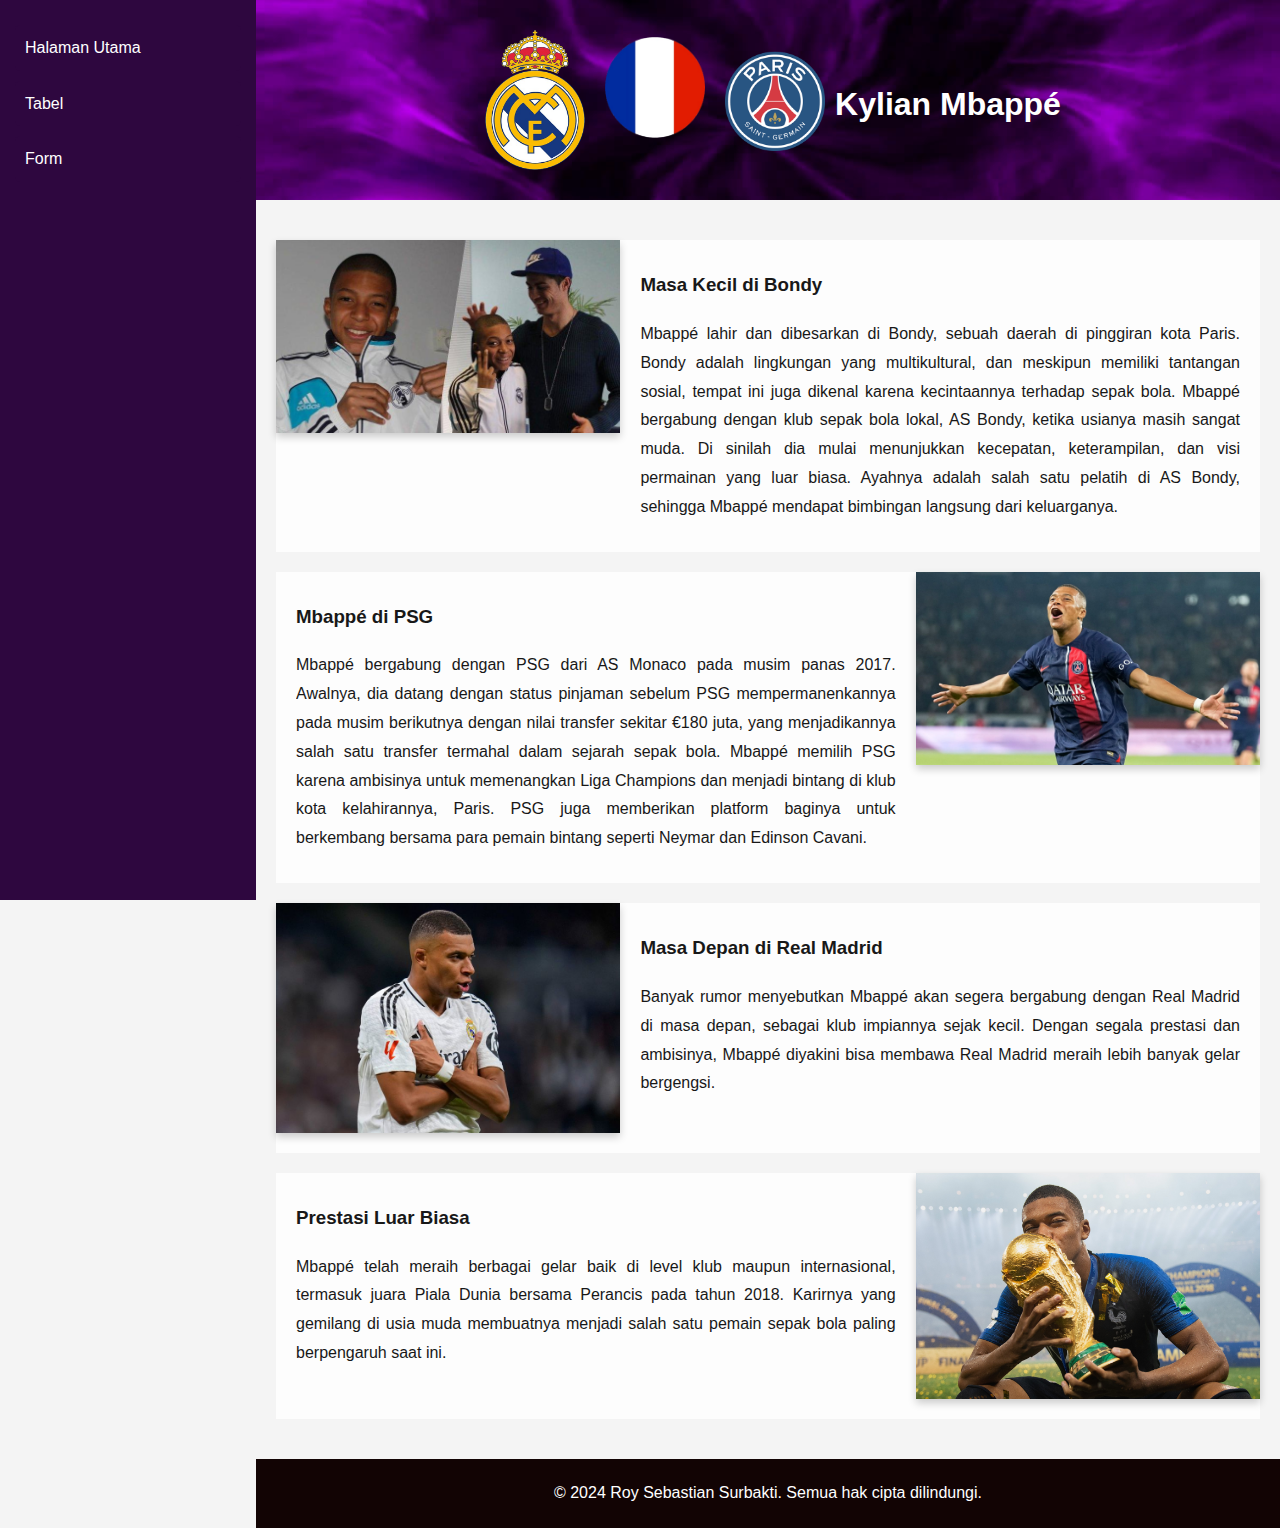
<file: index.html>
<!DOCTYPE html>
<html lang="id">
<head>
    <meta charset="UTF-8">
    <meta name="viewport" content="width=device-width, initial-scale=1.0">
    <link rel="stylesheet" href="style.css">
    <title>Idola Saya</title>
</head>
<body>
    <header>
        <div class="container">
            <div class="logo-container">
                <img src="assets/madrid.png" alt="Logo Real Madrid" class="logo">
                <img src="assets/france.png" alt="Bendera Perancis" class="logo">
                <img src="assets/psg.png" alt="Logo PSG" class="logo">
                <h1>Kylian Mbappé</h1>
            </div>
        </div>
    </header>

    <nav>
        <div class="container">
            <ul class="sidebar">
                <li><a href="index.html">Halaman Utama</a></li>
                <li><a href="table.html">Tabel</a></li>
                <li><a href="form.html">Form</a></li>
            </ul>
        </div>
    </nav>

    <main>
        <div class="container">
            <section class="content-section">
                <img src="assets/kecil.jpg" alt="Mbappe masa kecil" class="img-left">
                <div class="text-content text-content-left">
                    <h3>Masa Kecil di Bondy</h3>
                    <p>
                        Mbappé lahir dan dibesarkan di Bondy, sebuah daerah di pinggiran kota Paris. Bondy adalah lingkungan yang multikultural, dan meskipun memiliki tantangan sosial, tempat ini juga dikenal karena kecintaannya terhadap sepak bola.
                        Mbappé bergabung dengan klub sepak bola lokal, AS Bondy, ketika usianya masih sangat muda. Di sinilah dia mulai menunjukkan kecepatan, keterampilan, dan visi permainan yang luar biasa. Ayahnya adalah salah satu pelatih di AS Bondy, sehingga Mbappé mendapat bimbingan langsung dari keluarganya.
                    </p>
                </div>
            </section>

            <section class="content-section">
                <div class="text-content text-content-right">
                    <h3>Mbappé di PSG</h3>
                    <p>
                        Mbappé bergabung dengan PSG dari AS Monaco pada musim panas 2017. Awalnya, dia datang dengan status pinjaman sebelum PSG mempermanenkannya pada musim berikutnya dengan nilai transfer sekitar €180 juta, yang menjadikannya salah satu transfer termahal dalam sejarah sepak bola.
                        Mbappé memilih PSG karena ambisinya untuk memenangkan Liga Champions dan menjadi bintang di klub kota kelahirannya, Paris. PSG juga memberikan platform baginya untuk berkembang bersama para pemain bintang seperti Neymar dan Edinson Cavani.
                    </p>
                </div>
                <img src="assets/psgplay.jpeg" alt="Mbappe di PSG" class="img-right">
            </section>

            <section class="content-section">
                <img src="assets/madridplay.jpg" alt="Mbappe di Real Madrid" class="img-left">
                <div class="text-content text-content-left">
                    <h3>Masa Depan di Real Madrid</h3>
                    <p>
                        Banyak rumor menyebutkan Mbappé akan segera bergabung dengan Real Madrid di masa depan, sebagai klub impiannya sejak kecil. Dengan segala prestasi dan ambisinya, Mbappé diyakini bisa membawa Real Madrid meraih lebih banyak gelar bergengsi.
                    </p>
                </div>
            </section>

            <section class="content-section">
                <div class="text-content text-content-right">
                    <h3>Prestasi Luar Biasa</h3>
                    <p>
                        Mbappé telah meraih berbagai gelar baik di level klub maupun internasional, termasuk juara Piala Dunia bersama Perancis pada tahun 2018. Karirnya yang gemilang di usia muda membuatnya menjadi salah satu pemain sepak bola paling berpengaruh saat ini.
                    </p>
                </div>
                <img src="assets/tropy.jpg" alt="Mbappe dengan Trofi" class="img-right">
            </section>
        </div>
    </main>

    <footer>
        <div class="container">
            <p>&copy; 2024 Roy Sebastian Surbakti. Semua hak cipta dilindungi.</p>
        </div>
    </footer>
</body>
</html>
</file>
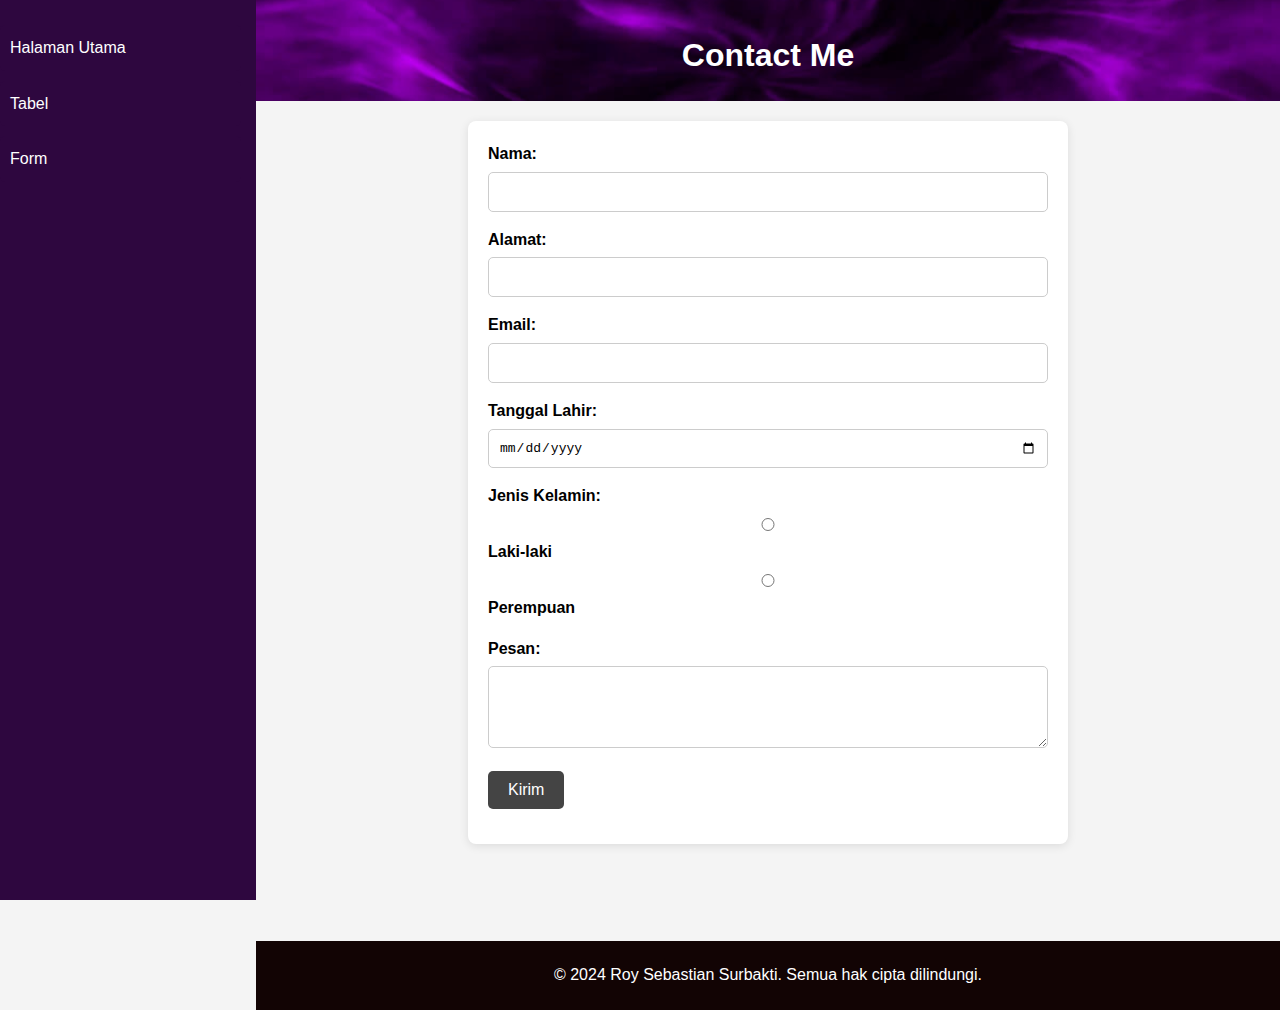
<file: form.html>
<!DOCTYPE html>
<html lang="id">
<head>
    <meta charset="UTF-8">
    <meta name="viewport" content="width=device-width, initial-scale=1.0">
    <title>Formulir Kontak Idola Saya</title>
    <link rel="stylesheet" href="style.css">
</head>
<body>
    <header>
        <h1>Contact Me</h1>
    </header>

    <nav class="sidebar">
        <ul>
            <li><a href="index.html">Halaman Utama</a></li>
            <li><a href="table.html">Tabel</a></li>
            <li><a href="form.html">Form</a></li>
        </ul>
    </nav>

    <main>
        <form action="submit.html" method="GET">
            <div class="form-group">
                <label for="name">Nama:</label>
                <input type="text" id="name" name="name" required>
            </div>

            <div class="form-group">
                <label for="address">Alamat:</label>
                <input type="text" id="address" name="address" required>
            </div>

            <div class="form-group">
                <label for="email">Email:</label>
                <input type="email" id="email" name="email" required>
            </div>

            <div class="form-group">
                <label for="dob">Tanggal Lahir:</label>
                <input type="date" id="dob" name="dob" required>
            </div>

            <div class="form-group">
                <label>Jenis Kelamin:</label>
                <input type="radio" id="male" name="gender" value="male" required>
                <label for="male">Laki-laki</label>
                <input type="radio" id="female" name="gender" value="female">
                <label for="female">Perempuan</label>
            </div>

            <div class="form-group">
                <label for="message">Pesan:</label>
                <textarea id="message" name="message" rows="4" required></textarea>
            </div>

            <div class="form-group">
                <button type="submit">Kirim</button>
            </div>
        </form>
    </main>

    <footer>
        <p>&copy; 2024 Roy Sebastian Surbakti. Semua hak cipta dilindungi.</p>
    </footer>
</body>
</html>
</file>
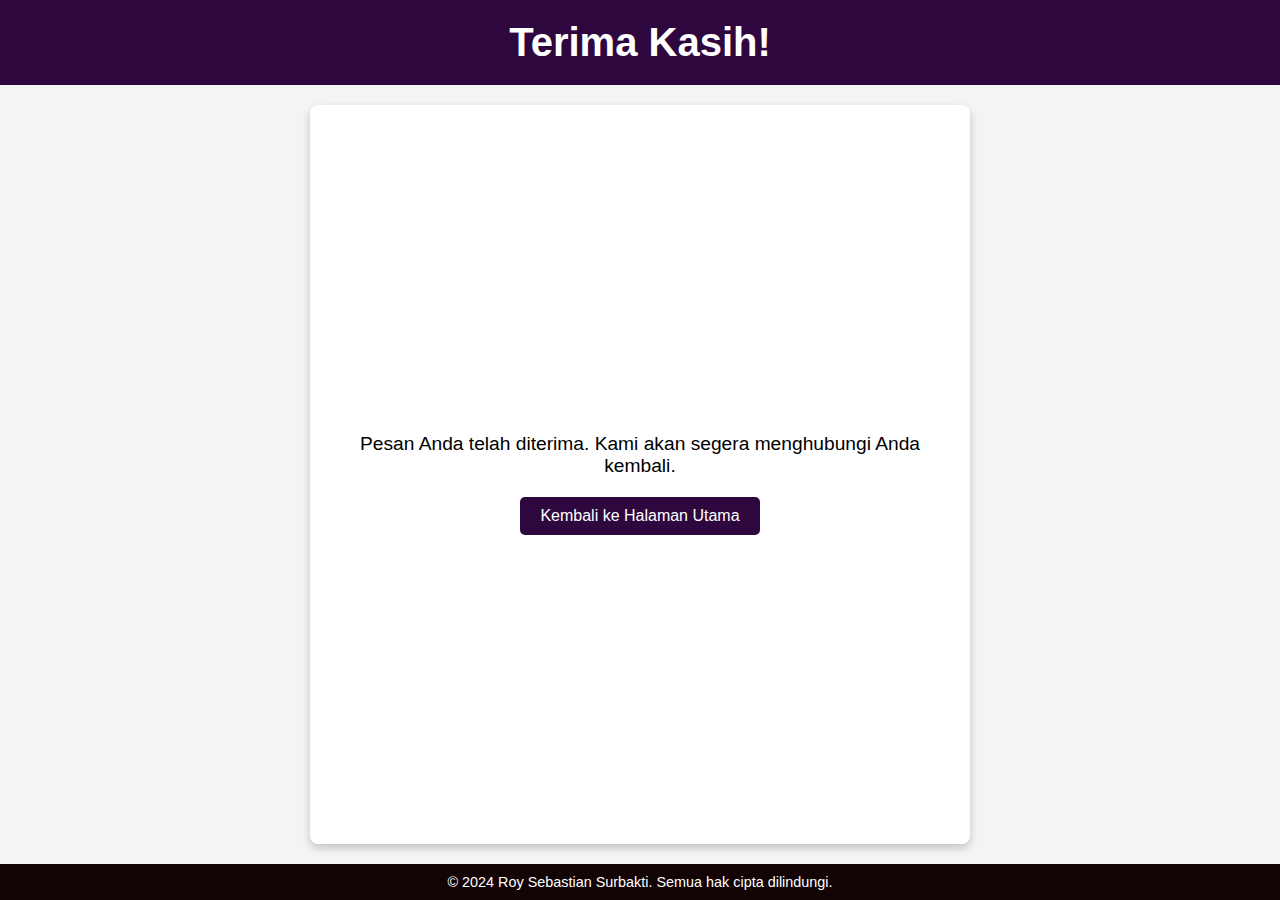
<file: submit.html>
<!DOCTYPE html>
<html lang="id">
<head>
    <meta charset="UTF-8">
    <meta name="viewport" content="width=device-width, initial-scale=1.0">
    <title>Terima Kasih</title>
    <style>
        /* Gaya dasar untuk body */
        body {
            font-family: Arial, sans-serif;
            background-color: #f4f4f4;
            display: flex;
            flex-direction: column;
            justify-content: space-between;
            align-items: center;
            min-height: 100vh;
            margin: 0;
        }

        /* Gaya untuk header */
        header {
            background-color: #2E073F;
            color: white;
            padding: 20px;
            text-align: center;
            width: 100%;
        }

        header h1 {
            margin: 0;
            font-size: 2.5em;
        }

        /* Gaya untuk main (isi utama) */
        main {
            flex: 1;
            display: flex;
            flex-direction: column;
            justify-content: center;
            align-items: center;
            background-color: white;
            padding: 30px;
            text-align: center;
            box-shadow: 0 4px 8px rgba(0, 0, 0, 0.2);
            border-radius: 8px;
            width: 80%;
            max-width: 600px;
            margin: 20px auto;
        }

        main p {
            font-size: 1.2em;
            margin-bottom: 20px;
        }

        /* Tombol kembali ke halaman utama */
        .button {
            display: inline-block;
            padding: 10px 20px;
            background-color: #2E073F;
            color: white;
            text-decoration: none;
            border-radius: 5px;
            transition: background-color 0.3s ease;
        }

        .button:hover {
            background-color: #7A1CAC;
        }

        /* Gaya untuk footer */
        footer {
            background-color: #120404;
            color: white;
            text-align: center;
            padding: 10px;
            width: 100%;
            position: relative;
            bottom: 0;
        }

        footer p {
            margin: 0;
            font-size: 0.9em;
        }
    </style>
</head>
<body>
    <header>
        <h1>Terima Kasih!</h1>
    </header>

    <main>
        <p>Pesan Anda telah diterima. Kami akan segera menghubungi Anda kembali.</p>
        <a href="index.html" class="button">Kembali ke Halaman Utama</a>
    </main>

    <footer>
        <p>&copy; 2024 Roy Sebastian Surbakti. Semua hak cipta dilindungi.</p>
    </footer>
</body>
</html>
</file>
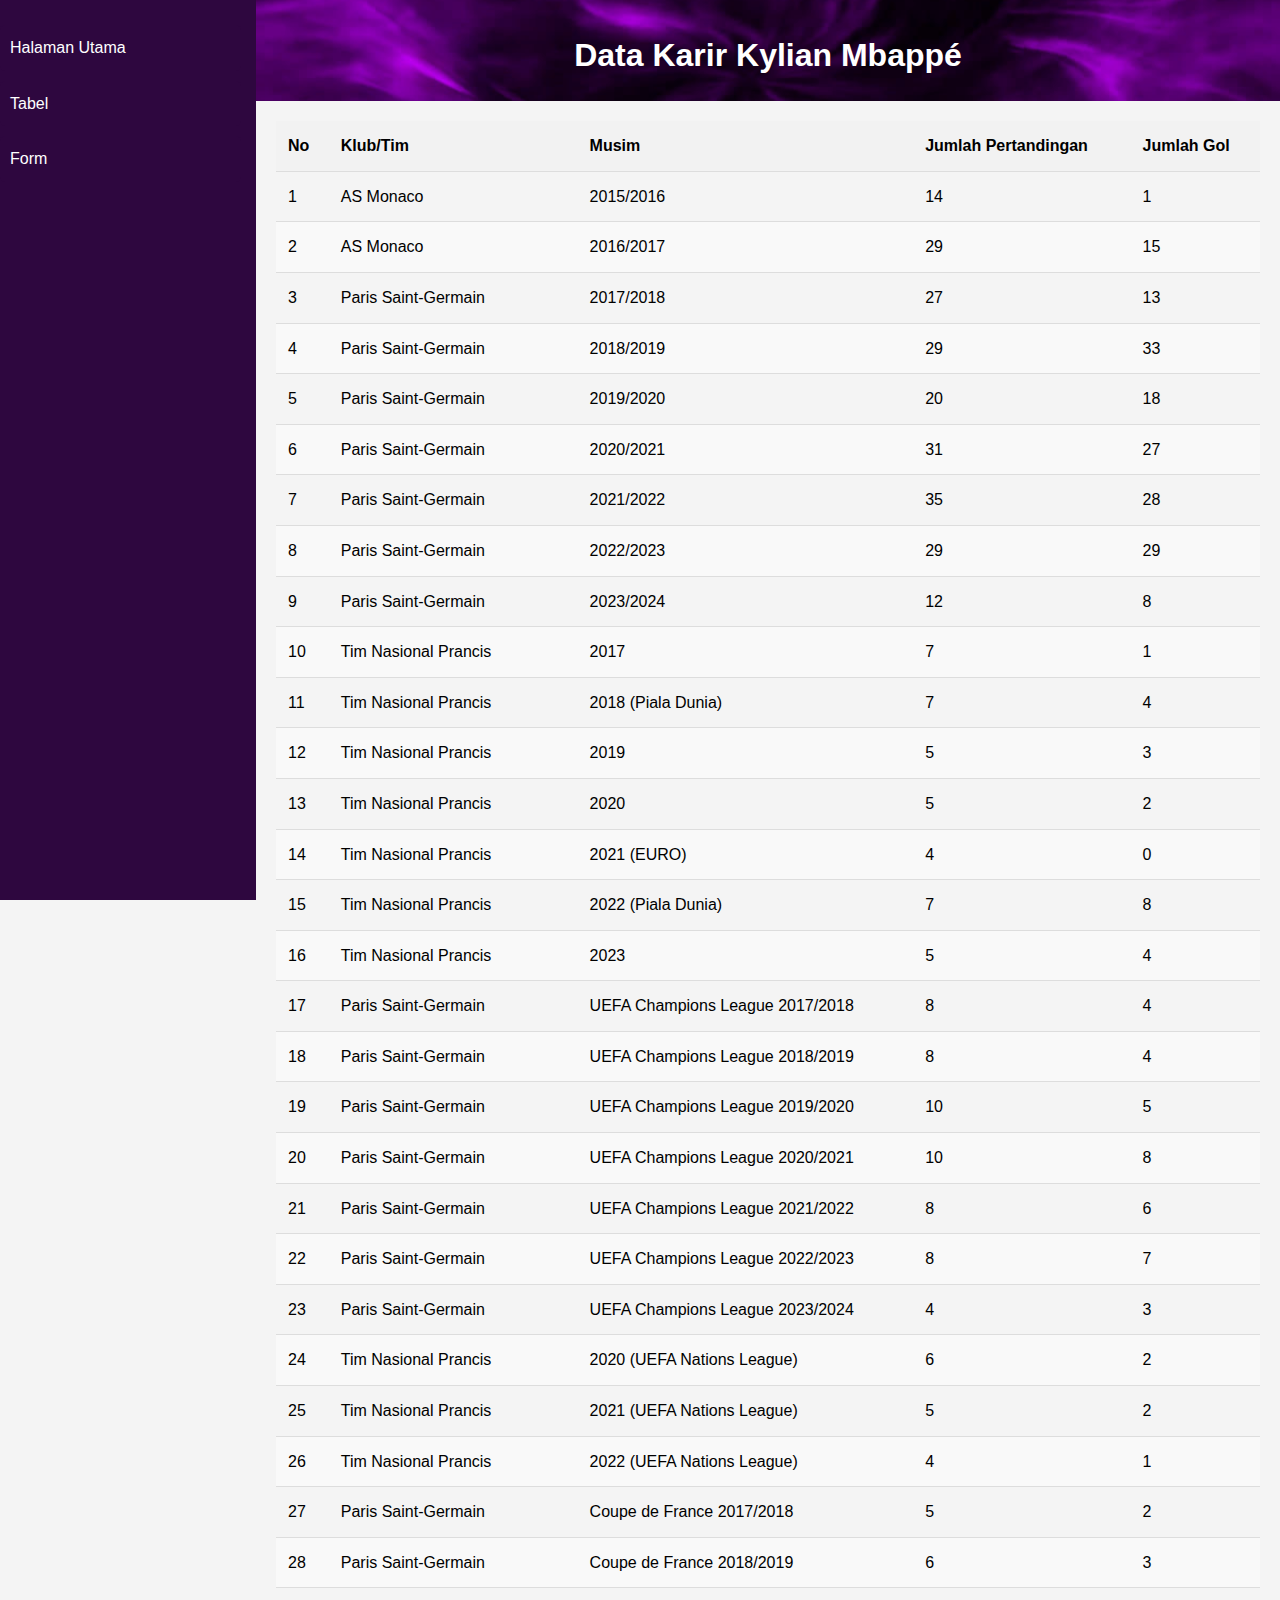
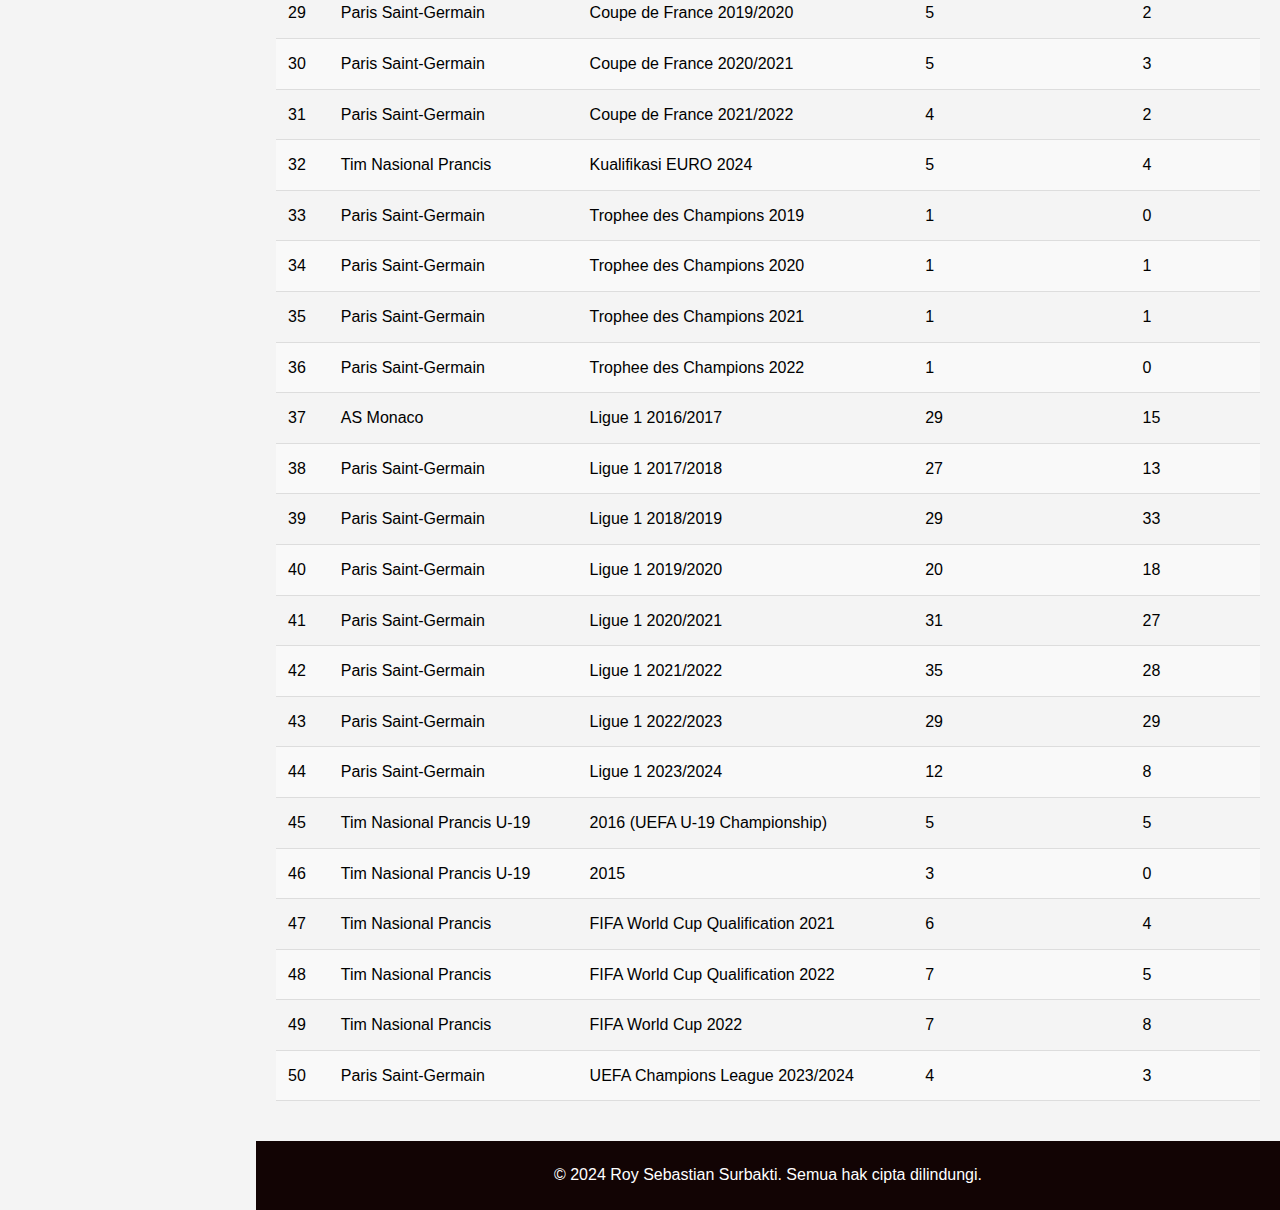
<file: table.html>
<!DOCTYPE html>
<html lang="id">
<head>
    <meta charset="UTF-8">
    <meta name="viewport" content="width=device-width, initial-scale=1.0">
    <title>Data Karir Mbappé</title>
    <link rel="stylesheet" href="style.css">
</head>
<body>

    <header class="header">
        <h1>Data Karir Kylian Mbappé</h1>
    </header>

    <nav class="sidebar">
        <ul>
            <li><a href="index.html">Halaman Utama</a></li>
            <li><a href="table.html">Tabel</a></li>
            <li><a href="form.html">Form</a></li>
        </ul>
    </nav>

    <main class="main-content">
        <div class="table-wrapper">
            <table>
                <thead>
                    <tr>
                        <th>No</th>
                        <th>Klub/Tim</th>
                        <th>Musim</th>
                        <th>Jumlah Pertandingan</th>
                        <th>Jumlah Gol</th>
                    </tr>
                </thead>
                <tbody>
                    <tr>
                        <td>1</td>
                        <td>AS Monaco</td>
                        <td>2015/2016</td>
                        <td>14</td>
                        <td>1</td>
                    </tr>
                    <tr>
                        <td>2</td>
                        <td>AS Monaco</td>
                        <td>2016/2017</td>
                        <td>29</td>
                        <td>15</td>
                    </tr>
                    <tr>
                        <td>3</td>
                        <td>Paris Saint-Germain</td>
                        <td>2017/2018</td>
                        <td>27</td>
                        <td>13</td>
                    </tr>
                    <tr>
                        <td>4</td>
                        <td>Paris Saint-Germain</td>
                        <td>2018/2019</td>
                        <td>29</td>
                        <td>33</td>
                    </tr>
                    <tr>
                        <td>5</td>
                        <td>Paris Saint-Germain</td>
                        <td>2019/2020</td>
                        <td>20</td>
                        <td>18</td>
                    </tr>
                    <tr>
                        <td>6</td>
                        <td>Paris Saint-Germain</td>
                        <td>2020/2021</td>
                        <td>31</td>
                        <td>27</td>
                    </tr>
                    <tr>
                        <td>7</td>
                        <td>Paris Saint-Germain</td>
                        <td>2021/2022</td>
                        <td>35</td>
                        <td>28</td>
                    </tr>
                    <tr>
                        <td>8</td>
                        <td>Paris Saint-Germain</td>
                        <td>2022/2023</td>
                        <td>29</td>
                        <td>29</td>
                    </tr>
                    <tr>
                        <td>9</td>
                        <td>Paris Saint-Germain</td>
                        <td>2023/2024</td>
                        <td>12</td>
                        <td>8</td>
                    </tr>
                    <tr>
                        <td>10</td>
                        <td>Tim Nasional Prancis</td>
                        <td>2017</td>
                        <td>7</td>
                        <td>1</td>
                    </tr>
                    <tr>
                        <td>11</td>
                        <td>Tim Nasional Prancis</td>
                        <td>2018 (Piala Dunia)</td>
                        <td>7</td>
                        <td>4</td>
                    </tr>
                    <tr>
                        <td>12</td>
                        <td>Tim Nasional Prancis</td>
                        <td>2019</td>
                        <td>5</td>
                        <td>3</td>
                    </tr>
                    <tr>
                        <td>13</td>
                        <td>Tim Nasional Prancis</td>
                        <td>2020</td>
                        <td>5</td>
                        <td>2</td>
                    </tr>
                    <tr>
                        <td>14</td>
                        <td>Tim Nasional Prancis</td>
                        <td>2021 (EURO)</td>
                        <td>4</td>
                        <td>0</td>
                    </tr>
                    <tr>
                        <td>15</td>
                        <td>Tim Nasional Prancis</td>
                        <td>2022 (Piala Dunia)</td>
                        <td>7</td>
                        <td>8</td>
                    </tr>
                    <tr>
                        <td>16</td>
                        <td>Tim Nasional Prancis</td>
                        <td>2023</td>
                        <td>5</td>
                        <td>4</td>
                    </tr>
                    <tr>
                        <td>17</td>
                        <td>Paris Saint-Germain</td>
                        <td>UEFA Champions League 2017/2018</td>
                        <td>8</td>
                        <td>4</td>
                    </tr>
                    <tr>
                        <td>18</td>
                        <td>Paris Saint-Germain</td>
                        <td>UEFA Champions League 2018/2019</td>
                        <td>8</td>
                        <td>4</td>
                    </tr>
                    <tr>
                        <td>19</td>
                        <td>Paris Saint-Germain</td>
                        <td>UEFA Champions League 2019/2020</td>
                        <td>10</td>
                        <td>5</td>
                    </tr>
                    <tr>
                        <td>20</td>
                        <td>Paris Saint-Germain</td>
                        <td>UEFA Champions League 2020/2021</td>
                        <td>10</td>
                        <td>8</td>
                    </tr>
                    <tr>
                        <td>21</td>
                        <td>Paris Saint-Germain</td>
                        <td>UEFA Champions League 2021/2022</td>
                        <td>8</td>
                        <td>6</td>
                    </tr>
                    <tr>
                        <td>22</td>
                        <td>Paris Saint-Germain</td>
                        <td>UEFA Champions League 2022/2023</td>
                        <td>8</td>
                        <td>7</td>
                    </tr>
                    <tr>
                        <td>23</td>
                        <td>Paris Saint-Germain</td>
                        <td>UEFA Champions League 2023/2024</td>
                        <td>4</td>
                        <td>3</td>
                    </tr>
                    <tr>
                        <td>24</td>
                        <td>Tim Nasional Prancis</td>
                        <td>2020 (UEFA Nations League)</td>
                        <td>6</td>
                        <td>2</td>
                    </tr>
                    <tr>
                        <td>25</td>
                        <td>Tim Nasional Prancis</td>
                        <td>2021 (UEFA Nations League)</td>
                        <td>5</td>
                        <td>2</td>
                    </tr>
                    <tr>
                        <td>26</td>
                        <td>Tim Nasional Prancis</td>
                        <td>2022 (UEFA Nations League)</td>
                        <td>4</td>
                        <td>1</td>
                    </tr>
                    <tr>
                        <td>27</td>
                        <td>Paris Saint-Germain</td>
                        <td>Coupe de France 2017/2018</td>
                        <td>5</td>
                        <td>2</td>
                    </tr>
                    <tr>
                        <td>28</td>
                        <td>Paris Saint-Germain</td>
                        <td>Coupe de France 2018/2019</td>
                        <td>6</td>
                        <td>3</td>
                    </tr>
                    <tr>
                        <td>29</td>
                        <td>Paris Saint-Germain</td>
                        <td>Coupe de France 2019/2020</td>
                        <td>5</td>
                        <td>2</td>
                    </tr>
                    <tr>
                        <td>30</td>
                        <td>Paris Saint-Germain</td>
                        <td>Coupe de France 2020/2021</td>
                        <td>5</td>
                        <td>3</td>
                    </tr>
                    <tr>
                        <td>31</td>
                        <td>Paris Saint-Germain</td>
                        <td>Coupe de France 2021/2022</td>
                        <td>4</td>
                        <td>2</td>
                    </tr>
                    <tr>
                        <td>32</td>
                        <td>Tim Nasional Prancis</td>
                        <td>Kualifikasi EURO 2024</td>
                        <td>5</td>
                        <td>4</td>
                    </tr>
                    <tr>
                        <td>33</td>
                        <td>Paris Saint-Germain</td>
                        <td>Trophee des Champions 2019</td>
                        <td>1</td>
                        <td>0</td>
                    </tr>
                    <tr>
                        <td>34</td>
                        <td>Paris Saint-Germain</td>
                        <td>Trophee des Champions 2020</td>
                        <td>1</td>
                        <td>1</td>
                    </tr>
                    <tr>
                        <td>35</td>
                        <td>Paris Saint-Germain</td>
                        <td>Trophee des Champions 2021</td>
                        <td>1</td>
                        <td>1</td>
                    </tr>
                    <tr>
                        <td>36</td>
                        <td>Paris Saint-Germain</td>
                        <td>Trophee des Champions 2022</td>
                        <td>1</td>
                        <td>0</td>
                    </tr>
                    <tr>
                        <td>37</td>
                        <td>AS Monaco</td>
                        <td>Ligue 1 2016/2017</td>
                        <td>29</td>
                        <td>15</td>
                    </tr>
                    <tr>
                        <td>38</td>
                        <td>Paris Saint-Germain</td>
                        <td>Ligue 1 2017/2018</td>
                        <td>27</td>
                        <td>13</td>
                    </tr>
                    <tr>
                        <td>39</td>
                        <td>Paris Saint-Germain</td>
                        <td>Ligue 1 2018/2019</td>
                        <td>29</td>
                        <td>33</td>
                    </tr>
                    <tr>
                        <td>40</td>
                        <td>Paris Saint-Germain</td>
                        <td>Ligue 1 2019/2020</td>
                        <td>20</td>
                        <td>18</td>
                    </tr>
                    <tr>
                        <td>41</td>
                        <td>Paris Saint-Germain</td>
                        <td>Ligue 1 2020/2021</td>
                        <td>31</td>
                        <td>27</td>
                    </tr>
                    <tr>
                        <td>42</td>
                        <td>Paris Saint-Germain</td>
                        <td>Ligue 1 2021/2022</td>
                        <td>35</td>
                        <td>28</td>
                    </tr>
                    <tr>
                        <td>43</td>
                        <td>Paris Saint-Germain</td>
                        <td>Ligue 1 2022/2023</td>
                        <td>29</td>
                        <td>29</td>
                    </tr>
                    <tr>
                        <td>44</td>
                        <td>Paris Saint-Germain</td>
                        <td>Ligue 1 2023/2024</td>
                        <td>12</td>
                        <td>8</td>
                    </tr>
                    <tr>
                        <td>45</td>
                        <td>Tim Nasional Prancis U-19</td>
                        <td>2016 (UEFA U-19 Championship)</td>
                        <td>5</td>
                        <td>5</td>
                    </tr>
                    <tr>
                        <td>46</td>
                        <td>Tim Nasional Prancis U-19</td>
                        <td>2015</td>
                        <td>3</td>
                        <td>0</td>
                    </tr>
                    <tr>
                        <td>47</td>
                        <td>Tim Nasional Prancis</td>
                        <td>FIFA World Cup Qualification 2021</td>
                        <td>6</td>
                        <td>4</td>
                    </tr>
                    <tr>
                        <td>48</td>
                        <td>Tim Nasional Prancis</td>
                        <td>FIFA World Cup Qualification 2022</td>
                        <td>7</td>
                        <td>5</td>
                    </tr>
                    <tr>
                        <td>49</td>
                        <td>Tim Nasional Prancis</td>
                        <td>FIFA World Cup 2022</td>
                        <td>7</td>
                        <td>8</td>
                    </tr>
                    <tr>
                        <td>50</td>
                        <td>Paris Saint-Germain</td>
                        <td>UEFA Champions League 2023/2024</td>
                        <td>4</td>
                        <td>3</td>
                    </tr>
        </div>
            </tbody>
        </table>
    </main>

    <footer class="footer">
        <p>&copy; 2024 Roy Sebastian Surbakti. Semua hak cipta dilindungi.</p>
    </footer>

</body>
</html>
</file>
<file: style.css>
/* Reset dasar */
* {
  margin: 0;
  padding: 0;
  box-sizing: border-box;
}

/* Body dan Tata Letak Dasar */
body {
  font-family: Arial, sans-serif;
  line-height: 1.6;
  display: flex;
  flex-direction: column;
  min-height: 100vh;
  background-color: #f4f4f4;
}

/* Header */
header {
  background-image: url('assets/bg.jpg');
  background-size: cover;
  background-position: center;
  background-repeat: no-repeat;
  color: white;
  padding: 20px;
  text-align: center;
  display: flex;
  justify-content: center; 
  align-items: center; 
  margin-left: 20%;
  width: 80%; 
}

.logo-container {
  display: flex;
  flex-direction: row;
  justify-content: center;
  align-items: center;
}

.logo {
  width: 100px;
  margin: 10px;
}

h1 {
  margin-top: 10px;
}

/* Navigasi (Sidebar) */
nav {
  background-color: #2E073F;
  padding: 15px;
  width: 20%;
  float: left;
  height: 100vh;
  position: fixed;
  overflow-y: auto;
}

.sidebar {
  list-style-type: none; /* Menghilangkan bullet */
  padding-left: 0;
}

.sidebar li {
  margin: 10px 0;
  padding-left: 0;
}

.sidebar li a {
  text-decoration: none;
  color: white;
  padding: 10px;
  display: block;
  background-color: #2E073F;
  border-radius: 5px;
  transition: background-color 0.3s;
}

.sidebar li a:hover {
  background-color: #7A1CAC;
}

/* Main Content */
main {
  margin-left: 20%;
  padding: 20px;
  background-color: #f4f4f4;
  flex: 1;
  min-height: calc(100vh - 60px);
  overflow-y: auto;
}

.content-section {
  display: flex;
  align-items: flex-start;
  justify-content: space-between;
  margin: 20px 0;
  background-color: rgba(255, 255, 255, 0.8);
}

/* Gambar */
.img-left, .img-right {
  width: auto;
  max-width: 100%;
  height: auto;
  margin: 0 auto 20px;
  display: block;
  box-shadow: 0px 4px 8px rgba(0, 0, 0, 0.2);
  opacity: 1;
}

/* Teks */
.text-content {
  flex: 1;
  padding: 20px;
  text-align: left;
  transition: transform 0.3s ease, box-shadow 0.3s ease, opacity 0.3s ease;
  transform: scale(1);
  opacity: 0.9;
}

.content-section:hover .text-content {
  transform: scale(1.05);
  opacity: 1;
  box-shadow: 0px 8px 16px rgba(0, 0, 0, 0.3);
}

h3, p {
  margin: 0;
  padding: 10px 0;
  line-height: 1.6;
}

p {
  text-align: justify;
  line-height: 1.8;
}

/* Tabel */
table {
  width: 100%;
  border-collapse: collapse;
  margin-bottom: 20px;
  overflow-x: auto; /* Menambahkan overflow-x */
}

th, td {
  padding: 12px;
  text-align: left;
  border-bottom: 1px solid #ddd;
}

th {
  background-color: #f2f2f2;
  font-weight: bold;
}

tr:nth-child(even) {
  background-color: #f9f9f9;
}


@media (min-width: 768px) {
  table tr:hover {
    background-color: #e0e0e0;
    cursor: pointer;
    transition: background-color 0.3s ease;
  }

  table td:hover {
    color: #333;
    transition: color 0.3s ease;
  }
}

/* Responsif untuk tabel tetap horizontal pada layar kecil */
@media (max-width: 767.98px) {
  table {
    width: 100%;
    overflow-x: auto;
    display: table; 
  }

  thead {
    display: table-header-group; 
  }

  tr {
    display: table-row;
  }

  td {
    text-align: left; 
    padding-left: 10px;
    position: static;
  }

  td::before {
    content: none;
  }
}

/* Footer */
footer {
  background-color: #120404;
  color: white;
  text-align: center;
  padding: 10px 0;
  display: flex;
  justify-content: center;
  align-items: center;
  margin-left: 20%;
  width: 80%;
}

/* Media Query: Ukuran Layar Sangat Kecil (0px - 575.98px) */
@media (max-width: 575.98px) {
  /* Navigasi */
  nav {
    width: 100%;
    height: auto;
    position: static;
    padding: 10px;
  }

  .sidebar li {
    margin: 5px 0;
  }

  .content-section {
    flex-direction: column;
  }

  .img-left, .img-right {
    width: 100%;
    max-width: 100%;
    margin: 0 auto 20px;
  }

  .text-content {
    text-align: center;
  }

  main {
    margin-left: 0;
    padding: 15px;
  }

  /* Pembaruan Footer */
  footer {
    width: 100%;
    margin-left: 0;
    padding: 15px;
    box-sizing: border-box;
  }

  .logo {
    width: 70px;
  }
}

/* Media Query: Ukuran Layar Kecil (576px - 767.98px) */
@media (min-width: 576px) and (max-width: 767.98px) {
  /* Navigasi */
  nav {
    width: 100%;
    height: auto;
    position: static;
    padding: 10px;
  }

  .sidebar li {
    margin: 5px 0;
  }

  .content-section {
    flex-direction: column;
  }

  .img-left, .img-right {
    width: 90%;
    max-width: 90%;
    margin: 0 auto 20px;
  }

  .text-content {
    text-align: center;
  }

  main {
    margin-left: 0;
    padding: 15px;
  }

  /* Pembaruan Footer */
  footer {
    width: 100%;
    margin-left: 0;
    padding: 15px;
    box-sizing: border-box;
  }

  .logo {
    width: 70px;
  }
}

/* Media Query: Ukuran Layar Sedang (768px - 991.98px) */
@media (min-width: 768px) and (max-width: 991.98px) {
  .content-section {
    flex-direction: row;
  }

  .img-left, .img-right {
    width: 40%;
    max-width: 40%;
  }

  .text-content {
    text-align: left;
  }

  nav {
    width: 25%;
    height: 100vh;
  }

  main {
    margin-left: 25%;
    padding: 20px;
  }

  .logo {
    width: 90px;
  }
}

/* Media Query: Ukuran Layar Besar (992px ke atas) */
@media (min-width: 992px) {
  .content-section {
    flex-direction: row;
  }

  .img-left, .img-right {
    width: 35%;
    max-width: 35%;
  }

  .text-content {
    text-align: left;
  }

  nav {
    width: 20%;
    height: 100vh;
  }

  main {
    margin-left: 20%;
  }

  .logo {
    width: 100px;
  }
}

/* Formulir Kontak */
form {
  background-color: #fff;
  width: 100%;
  max-width: 600px;
  margin: 0 auto;
  padding: 20px;
  border-radius: 8px;
  box-shadow: 0 2px 10px rgba(0, 0, 0, 0.1);
  margin-bottom: 20px;
}

.form-group {
  margin-bottom: 15px;
}

.form-group label {
  display: block;
  font-weight: bold;
  margin-bottom: 5px;
}

.form-group input,
.form-group textarea {
  width: 100%;
  padding: 10px;
  border: 1px solid #ccc;
  border-radius: 5px;
  font-size: 1em;
}

textarea {
  resize: vertical;
}

button[type="submit"] {
  background-color: #444;
  color: white;
  padding: 10px 20px;
  border: none;
  border-radius: 5px;
  cursor: pointer;
  font-size: 1em;
  transition: background-color 0.3s;
}

button[type="submit"]:hover {
  background-color: #777;
}

/* Responsif untuk ukuran layar */
@media (max-width: 575.98px) {
  form {
    padding: 15px;
  }

  button[type="submit"] {
    width: 100%;
  }
}

@media (min-width: 576px) and (max-width: 767.98px) {
  form {
    padding: 15px;
  }

  button[type="submit"] {
    width: 100%;
  }
}

@media (min-width: 768px) and (max-width: 991.98px) {
  form {
    padding: 20px;
  }

  button[type="submit"] {
    width: auto;
  }
}

@media (min-width: 992px) {
  form {
    padding: 20px;
  }

  button[type="submit"] {
    width: auto;
  }
}

/* Penambahan Media Query untuk header pada layar kecil */
@media (max-width: 767px) {
  header {
    margin-left: 0;
    width: 100%;
    text-align: center;
    padding: 10px; 
  }

  .logo-container {
    display: flex;
    justify-content: center;
  }

  .logo {
    width: 70px; 
  }

  h1 {
    font-size: 1.5em; 
  }
}
</file>
